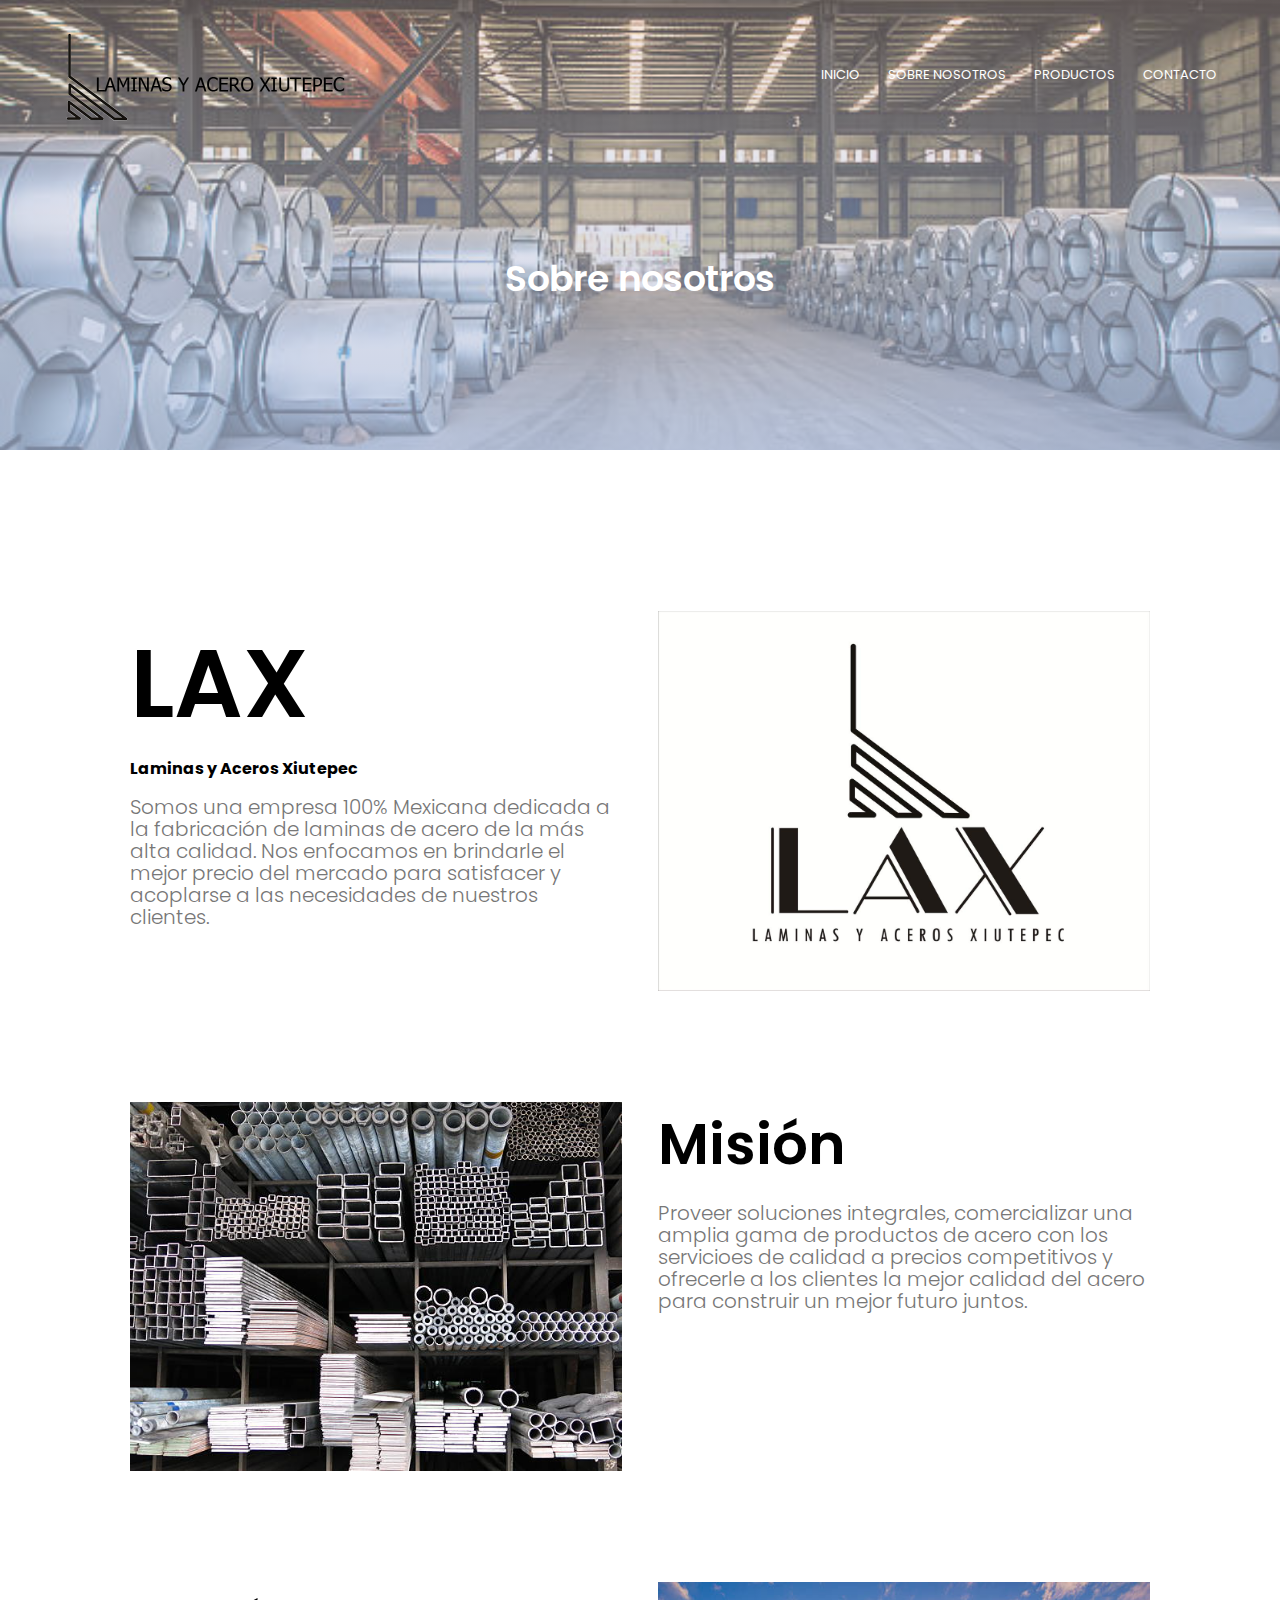
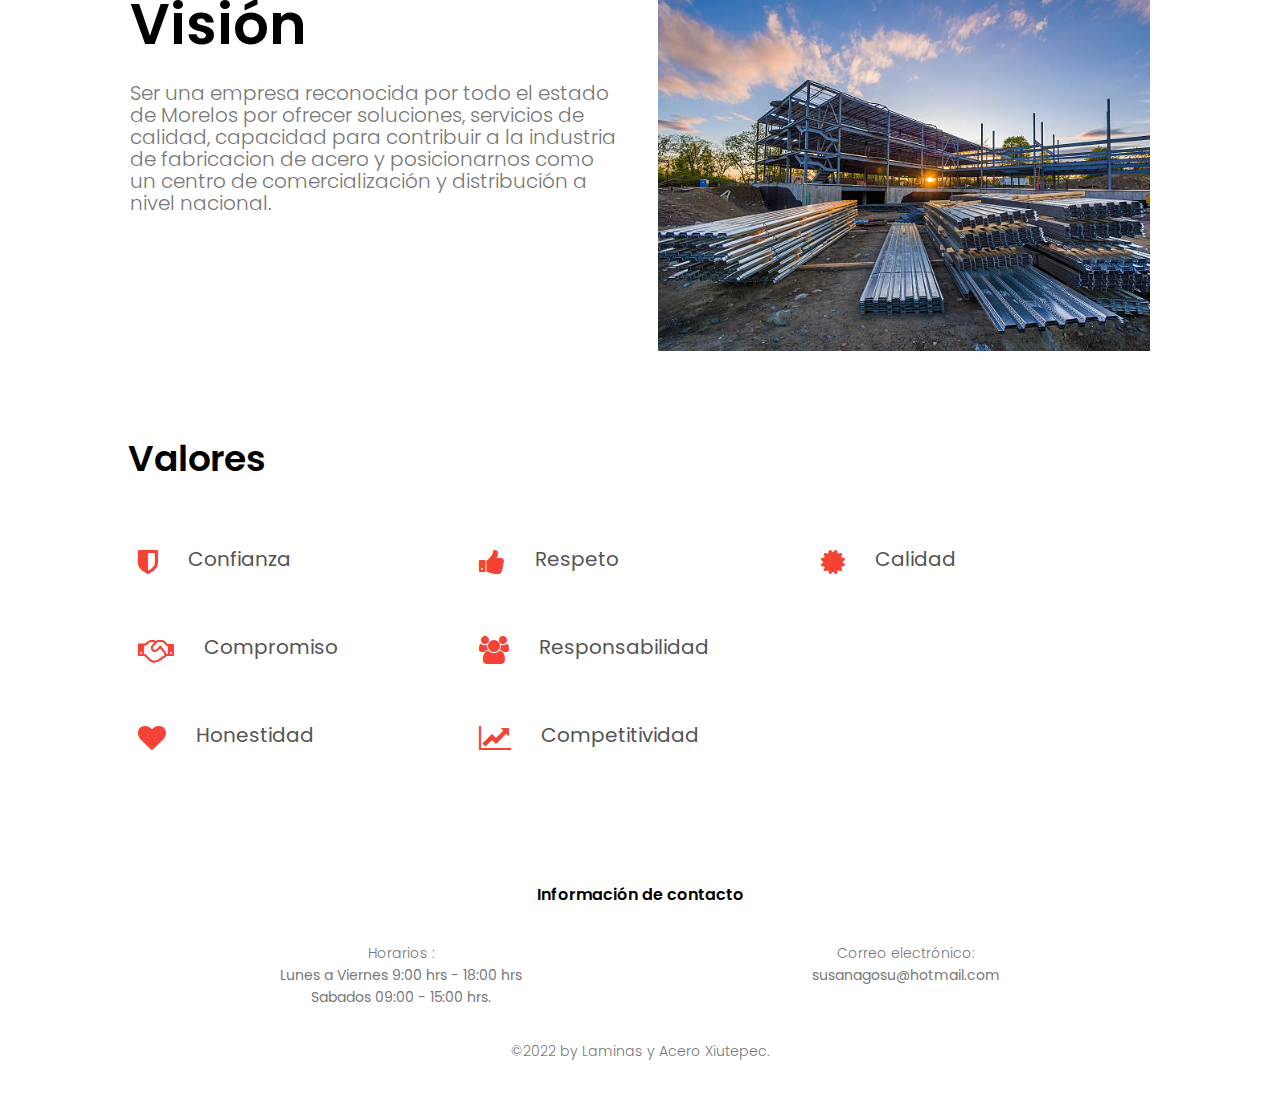
<file: about.html>
<html>
<head>
<meta name="viewport" content="width=device-width, initial-scale=1.0">
<link rel="apple-touch-icon" sizes="180x180" href="images/favicon/apple-touch-icon.png">
<link rel="icon" type="image/png" sizes="32x32" href="images/favicon/favicon-32x32.png">
<link rel="icon" type="image/png" sizes="16x16" href="images/favicon/favicon-16x16.png">
<link rel="manifest" href="/site.webmanifest">
<title>LAX</title>
<link rel="stylesheet" href="style.css">
<link href="https://fonts.googleapis.com/css?family=Poppins:100,200,300,400,600,700&display=swap" rel="stylesheet">
<link rel="stylesheet" href="https://stackpath.bootstrapcdn.com/font-awesome/4.7.0/css/font-awesome.min.css"> 
</head>
<body>
    <section class="sub-header">
        <nav>
            <a href="index.html"><img src="images/logo3.png"></a>
            <div class="nav-links" id="navLinks">  
                <i class="fa fa-close" onclick="hideMenu()"></i>
                <ul>
                    <li><a href="index.html">INICIO</a></li>
                    <li><a href="about.html">SOBRE NOSOTROS</a></li>
                    <li><a href="productos.html">PRODUCTOS</a></li>
                    <li><a href="contact.html">CONTACTO</a></li>
                </ul>
            </div>
            <i class="fa fa-bars" onclick="showMenu()"></i>
        </nav>   
            <h1>Sobre nosotros</h1>
    </section>
    
    
<!------- about us content -------->
    
<section class="about-us">
    <div class="row">
        <div class="about-col">
            <h1 class="titulo">LAX</h1>
            <h4>Laminas y Aceros Xiutepec</h4>
            <p> Somos una empresa 100% Mexicana dedicada a la fabricación de laminas de acero de la más alta calidad. Nos enfocamos en brindarle el mejor precio del mercado para satisfacer y acoplarse a las necesidades de nuestros clientes.</p>
        </div>
        <div class="about-col">
            <img src="images/logo2.jpg">
        </div>
    </div>  
    <div class="row">
        <div class="about-col">
            <img src="images/about/m2.jpg">
        </div>
        <div class="about-col">
            <h1>Misión</h1>
            <p>Proveer soluciones integrales, comercializar una amplia gama de productos de acero con los servicioes de calidad a precios competitivos y
                ofrecerle a los clientes la mejor calidad del acero para construir un mejor futuro juntos. 
            </p>
        </div>
    </div> 
    <div class="row">
        <div class="about-col">
            <h1>Visión</h1>
            <p>Ser una empresa reconocida por todo el estado de Morelos por ofrecer soluciones, servicios de calidad, capacidad para contribuir a la industria 
                de fabricacion de acero y posicionarnos como un centro de comercialización y distribución a nivel nacional.
            </p>
        </div>
        <div class="about-col">
            <img src="images/about/v2.jpg">
        </div>
    </div>    
</section>

<section class="contact-us">
    <h1>Valores</h1>
    <div class="row">
        <div class="contact-col">
            <div>
                <i class="fa fa-shield"></i>
                <span>
                    <h5>Confianza</h5>
                </span>
            </div>
            <div>
                <i class="fa fa-handshake-o"></i>
                <span>
                    <h5>Compromiso</h5>
                </span>
            </div>
            <div>
                <i class="fa fa-heart"></i>
                <span>
                    <h5>Honestidad</h5>
                </span>
            </div>
        </div>
        <div class="contact-col">
            <div>
                <i class="fa fa-thumbs-up"></i>
                <span>
                    <h5>Respeto</h5>
                </span>
            </div>
            <div>
                <i class="fa fa-users"></i>
                <span>
                    <h5>Responsabilidad</h5>
                </span>
            </div>
            <div>
                <i class="fa fa-line-chart"></i>
                <span>
                    <h5>Competitividad</h5>
                </span>
            </div>
        </div>
        <div class="contact-col">
            <div>
                <i class="fa fa-certificate"></i>
                <span>
                    <h5>Calidad</h5>
                </span>
            </div>
        </div>
    </div>
</section>
    
<!-------- footer ---------->

<section class="footer">
    <h4>Información de contacto</h4>
        <div class="row-foot">
                <p>Horarios : <br> <b> Lunes a Viernes 9:00 hrs - 18:00 hrs <br> Sabados 09:00 - 15:00 hrs.</b> <br></p>
                <p>Correo electrónico: <br> <b>susanagosu@hotmail.com</b> <br></p>
        </div>
        <p>©2022 by Laminas y Acero Xiutepec.</p>
</section>    
  
  
<!----JavaScript for toggle menu---->
<script>
    var navLinks = document.getElementById("navLinks");

    function showMenu() {
        navLinks.style.right = "0";
    }

    function hideMenu() {
        navLinks.style.right = "-200px";
    }
</script> 
    
</body>
</html>
</file>
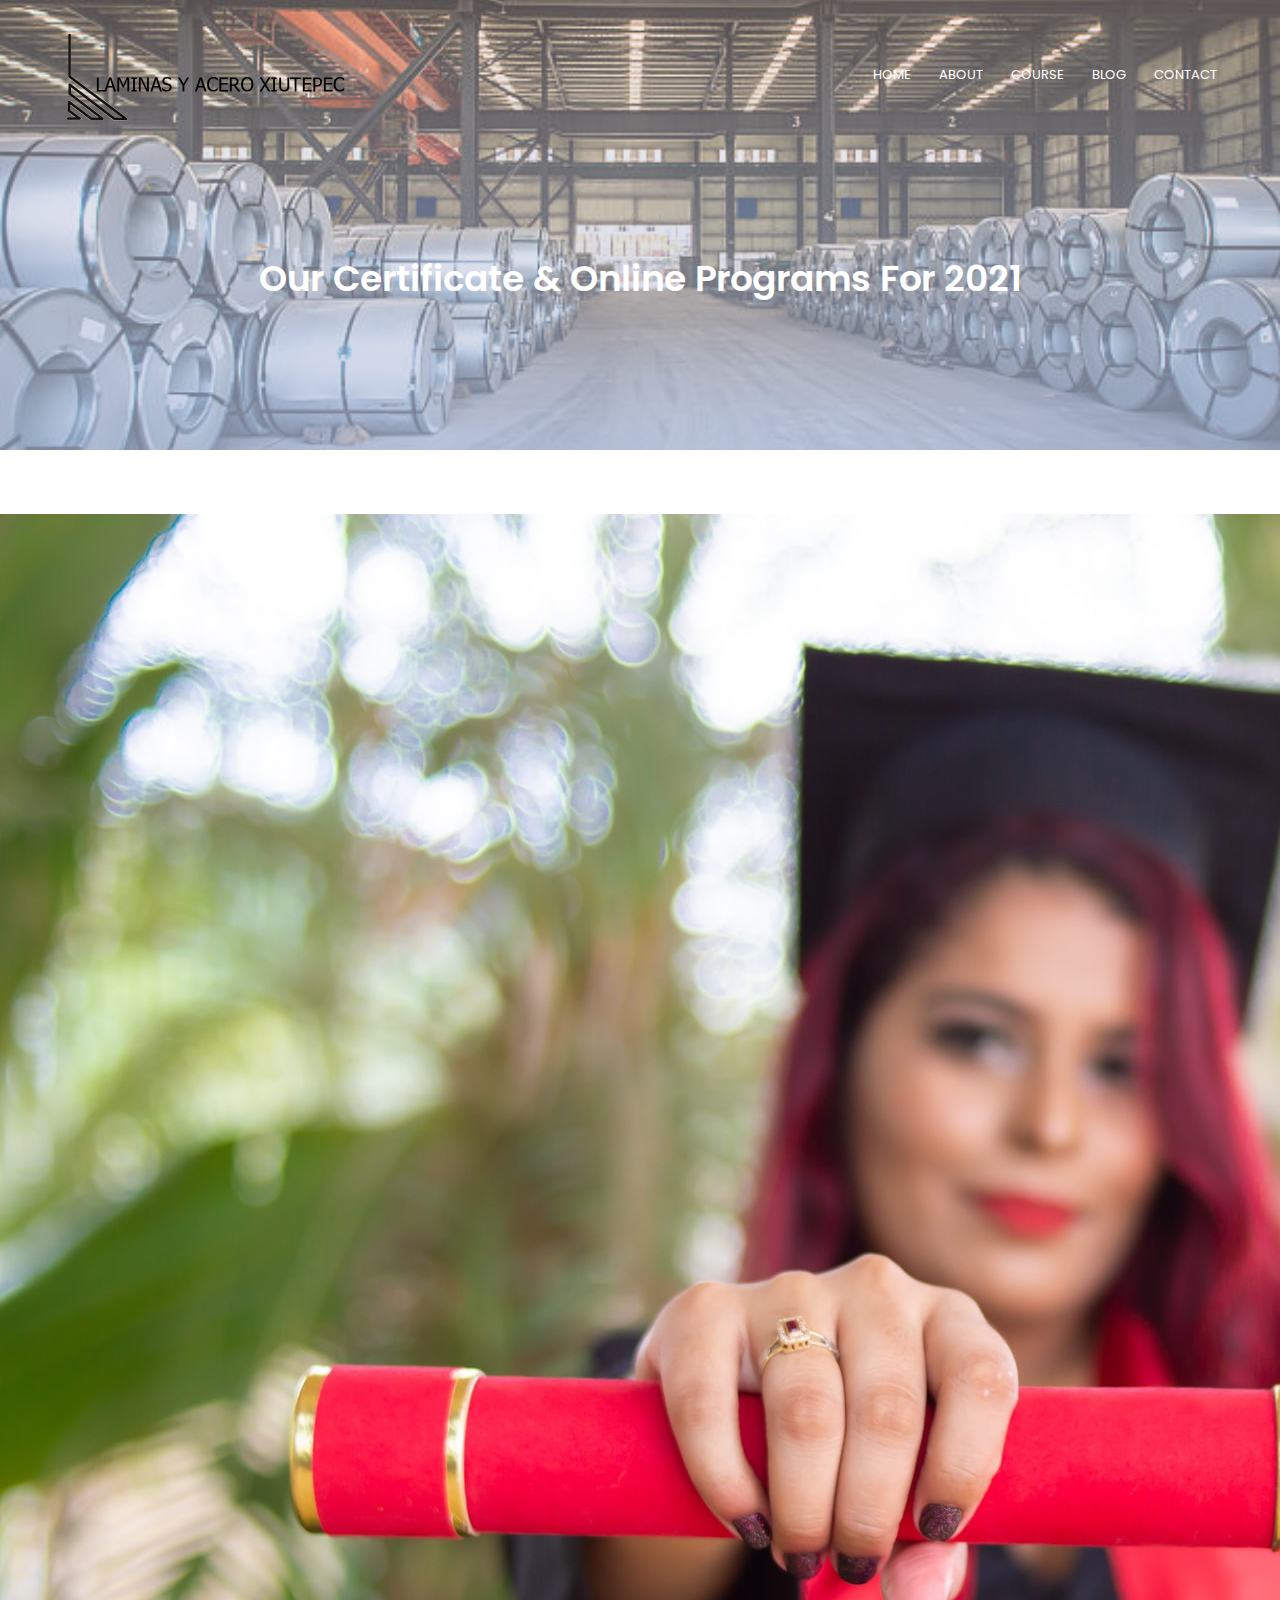
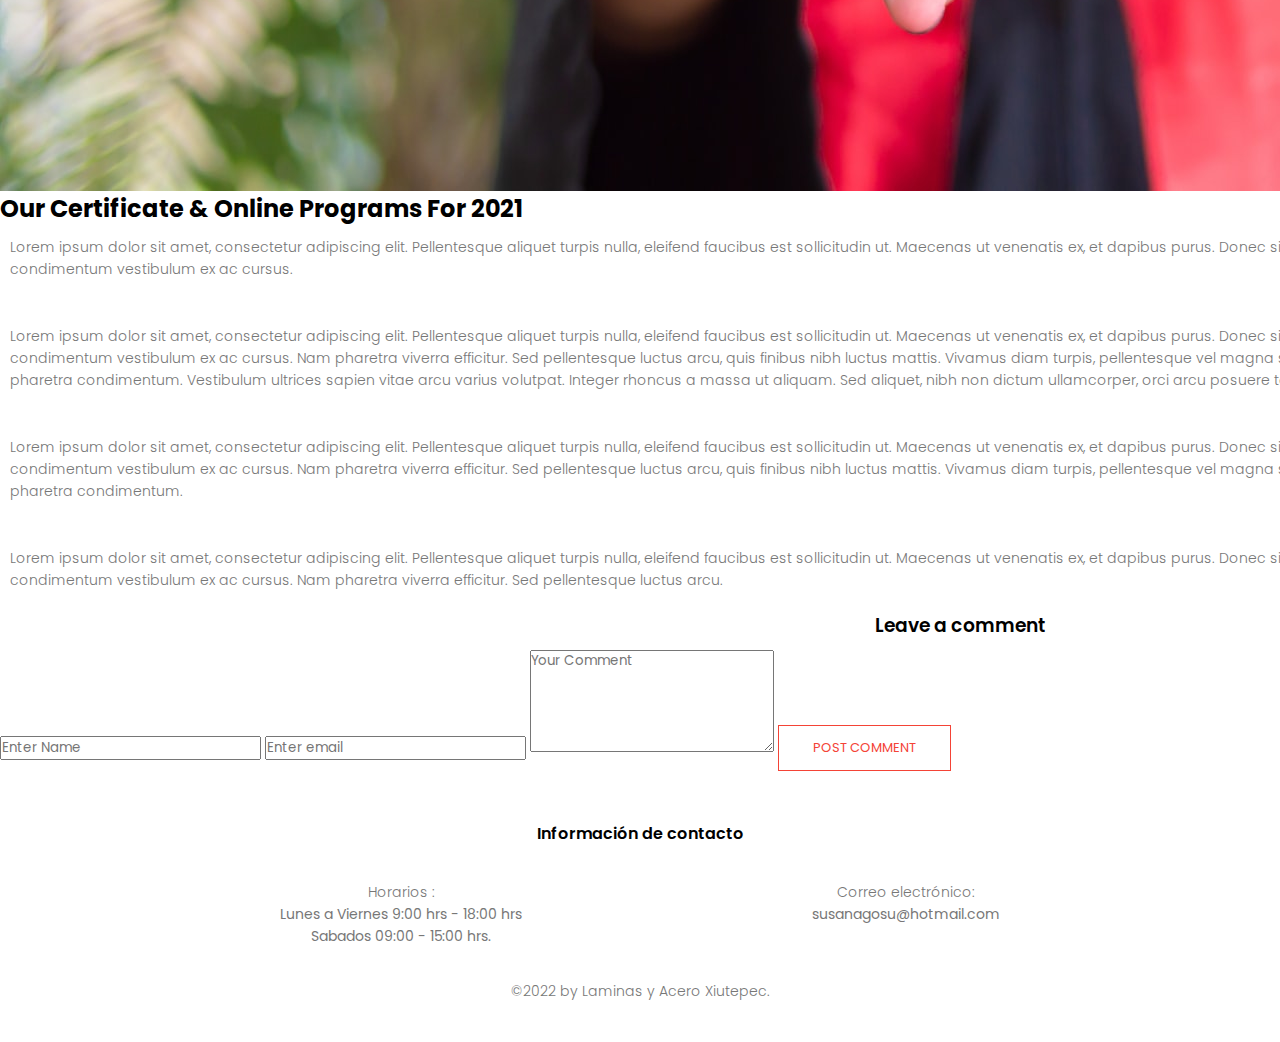
<file: blog.html>
<html>
<head>
<meta name="viewport" content="width=device-width, initial-scale=1.0">
<title>University Website Design - Easy Tutorials</title>
<link rel="stylesheet" href="style.css">
<link href="https://fonts.googleapis.com/css?family=Poppins:100,200,300,400,600,700&display=swap" rel="stylesheet">
<link rel="stylesheet" href="https://stackpath.bootstrapcdn.com/font-awesome/4.7.0/css/font-awesome.min.css"> 
</head>
<body>
    <section class="sub-header">
        <nav>
            <a href="index.html"><img src="images/logo3.png"></a>
            <div class="nav-links" id="navLinks">  
                <i class="fa fa-close" onclick="hideMenu()"></i>
                <ul>
                    <li><a href="index.html">HOME</a></li>
                    <li><a href="about.html">ABOUT</a></li>
                    <li><a href="course.html">COURSE</a></li>
                    <li><a href="blog.html">BLOG</a></li>
                    <li><a href="contact.html">CONTACT</a></li>
                </ul>
            </div>
            <i class="fa fa-bars" onclick="showMenu()"></i>
        </nav>
            <h1>Our Certificate & Online Programs For 2021</h1>
    </section>
    
<!---------- Blog Page Content ---------->
    
    <section class="blog-content">
    <div class="row">
    <div class="blog-left">
        <img src="images/certificate.jpg">
        <h2>Our Certificate & Online Programs For 2021</h2>
        
        <p>Lorem ipsum dolor sit amet, consectetur adipiscing elit. Pellentesque aliquet turpis nulla, eleifend faucibus est sollicitudin ut. Maecenas ut venenatis ex, et dapibus purus. Donec sit amet nisl non justo malesuada fermentum. Donec eget felis dolor. Suspendisse condimentum vestibulum ex ac cursus.</p>
        <br>
        <p>Lorem ipsum dolor sit amet, consectetur adipiscing elit. Pellentesque aliquet turpis nulla, eleifend faucibus est sollicitudin ut. Maecenas ut venenatis ex, et dapibus purus. Donec sit amet nisl non justo malesuada fermentum. Donec eget felis dolor. Suspendisse condimentum vestibulum ex ac cursus. Nam pharetra viverra efficitur. Sed pellentesque luctus arcu, quis finibus nibh luctus mattis. Vivamus diam turpis, pellentesque vel magna sit amet, sollicitudin efficitur tortor. Etiam ornare lacinia iaculis. Cras nec dui eu nibh pharetra condimentum. Vestibulum ultrices sapien vitae arcu varius volutpat. Integer rhoncus a massa ut aliquam. Sed aliquet, nibh non dictum ullamcorper, orci arcu posuere tortor, vitae ultrices nulla tortor nec sapien. Vestibulum ac nibh at leo maximus molestie.</p>
        <br>
        <p>Lorem ipsum dolor sit amet, consectetur adipiscing elit. Pellentesque aliquet turpis nulla, eleifend faucibus est sollicitudin ut. Maecenas ut venenatis ex, et dapibus purus. Donec sit amet nisl non justo malesuada fermentum. Donec eget felis dolor. Suspendisse condimentum vestibulum ex ac cursus. Nam pharetra viverra efficitur. Sed pellentesque luctus arcu, quis finibus nibh luctus mattis. Vivamus diam turpis, pellentesque vel magna sit amet, sollicitudin efficitur tortor. Etiam ornare lacinia iaculis. Cras nec dui eu nibh pharetra condimentum.</p>
        <br>
        <p>Lorem ipsum dolor sit amet, consectetur adipiscing elit. Pellentesque aliquet turpis nulla, eleifend faucibus est sollicitudin ut. Maecenas ut venenatis ex, et dapibus purus. Donec sit amet nisl non justo malesuada fermentum. Donec eget felis dolor. Suspendisse condimentum vestibulum ex ac cursus. Nam pharetra viverra efficitur. Sed pellentesque luctus arcu.</p>
        
        <div class="comment-box">
            <h3>Leave a comment</h3>
            <form class="comment-form">
                    <input type="text" placeholder="Enter Name">
                    <input type="email" placeholder="Enter email">
                    <textarea rows="5" placeholder="Your Comment"></textarea>
                    <button type="submit" class="hero-btn red-btn">POST COMMENT</button>
            </form>
        </div>
    </div>
        
    <div class="blog-right">
        
        
            <h3>Post Categories</h3>
            <div>
                <span>Business Analytics</span>
                <span>21</span>
            </div>
            <div>
                <span>Data Science</span>
                <span>28</span>
            </div>
            <div>
                <span>Machine Learning</span>
                <span>15</span>
            </div>
            <div>
                <span>Computer Science</span>
                <span>34</span>
            </div>
            <div>
                <span>AutoCAD</span>
                <span>42</span>
            </div>
            <div>
                <span>Journalism</span>
                <span>22</span>
            </div>
            <div>
                <span>Commerce</span>
                <span>13</span>
            </div>
           
        </div> 
    
    </div>
    </section>
    
<!-------- footer ---------->

<section class="footer">
    <h4>Información de contacto</h4>
        <div class="row-foot">
                <p>Horarios : <br> <b> Lunes a Viernes 9:00 hrs - 18:00 hrs <br> Sabados 09:00 - 15:00 hrs.</b> <br></p>
                <p>Correo electrónico: <br> <b>susanagosu@hotmail.com</b> <br></p>
        </div>
        <p>©2022 by Laminas y Acero Xiutepec.</p>
</section>    
  
  
<!----JavaScript for toggle menu---->
<script>
    var navLinks = document.getElementById("navLinks");

    function showMenu() {
        navLinks.style.right = "0";
    }

    function hideMenu() {
        navLinks.style.right = "-200px";
    }
</script> 
    
</body>
</html>
</file>
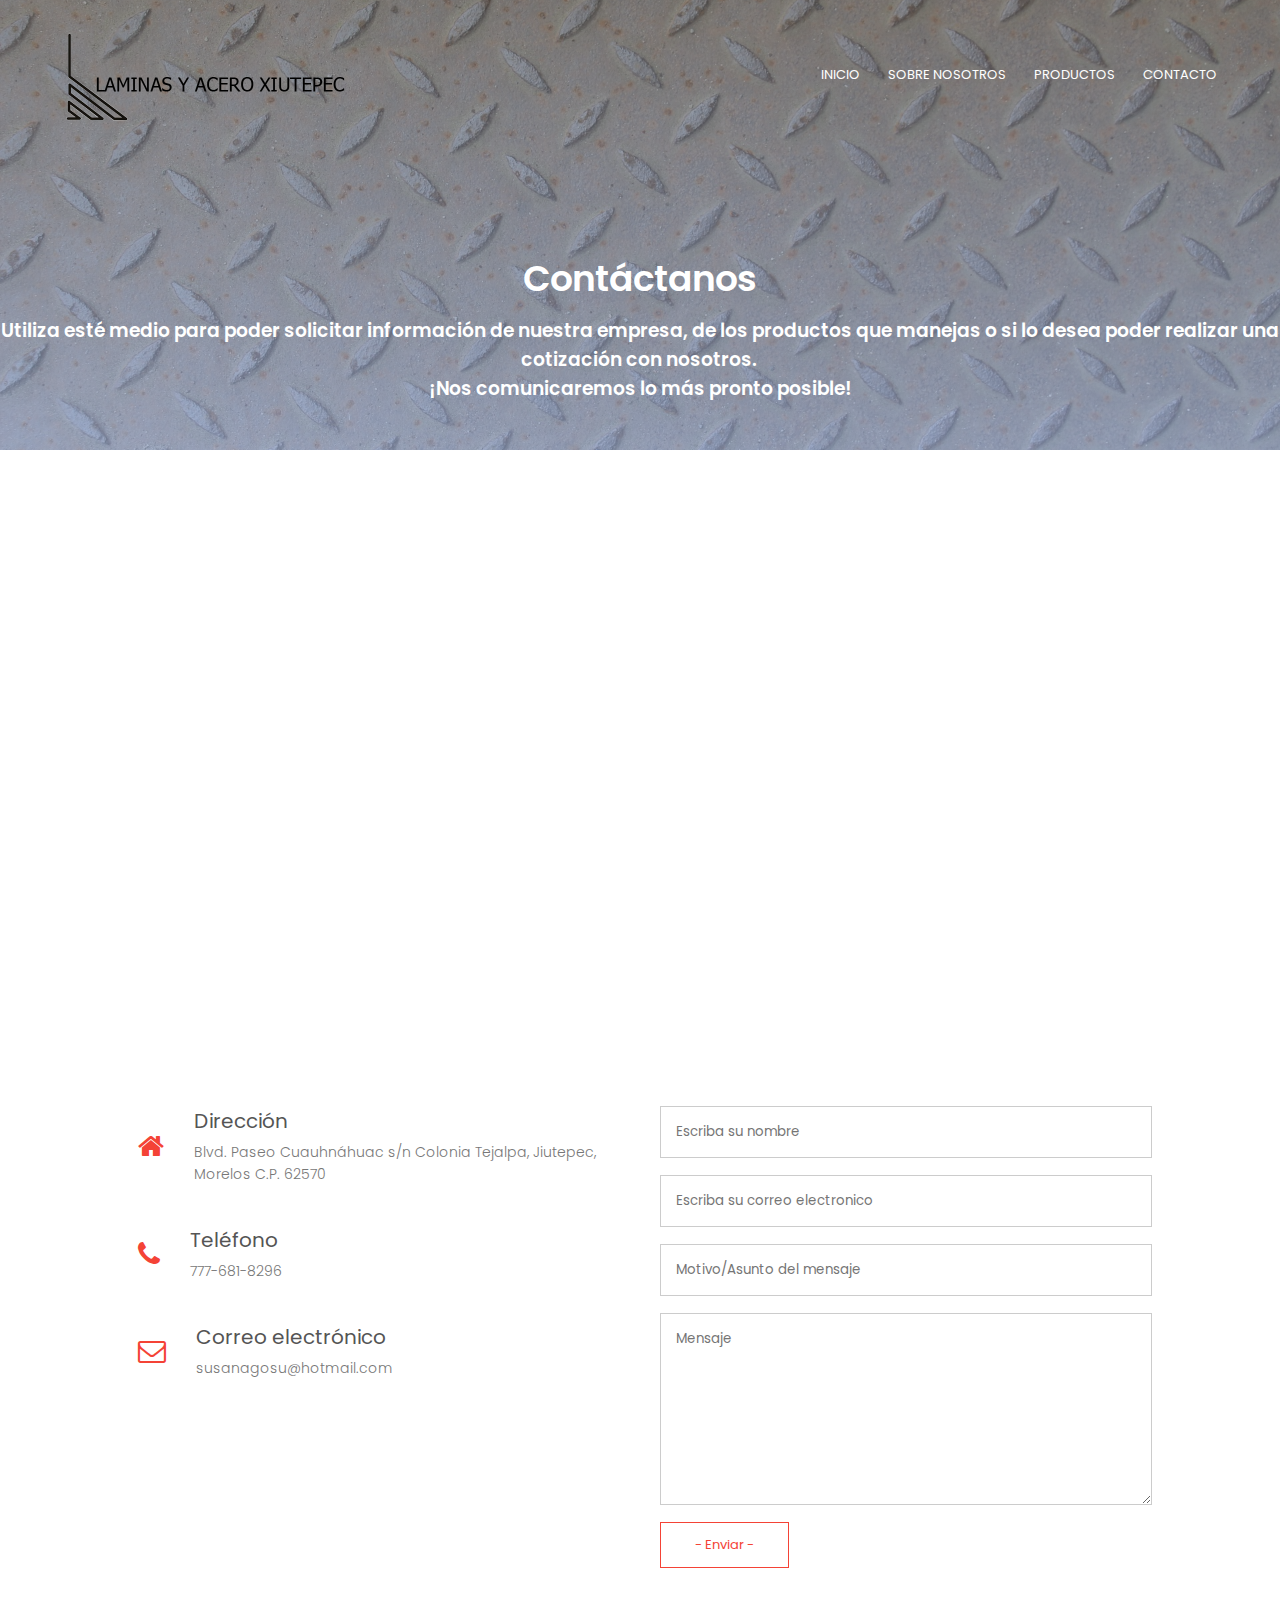
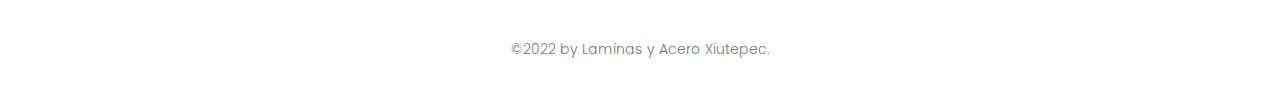
<file: contact.html>
<html>
<head>
<meta name="viewport" content="width=device-width, initial-scale=1.0">
<link rel="apple-touch-icon" sizes="180x180" href="images/favicon/apple-touch-icon.png">
<link rel="icon" type="image/png" sizes="32x32" href="images/favicon/favicon-32x32.png">
<link rel="icon" type="image/png" sizes="16x16" href="images/favicon/favicon-16x16.png">
<link rel="manifest" href="/site.webmanifest">
<title>LAX</title>
<link rel="stylesheet" href="style.css">
<link href="https://fonts.googleapis.com/css?family=Poppins:100,200,300,400,600,700&display=swap" rel="stylesheet">
<link rel="stylesheet" href="https://stackpath.bootstrapcdn.com/font-awesome/4.7.0/css/font-awesome.min.css"> 
</head>
<body>
    <section class="sub-header2">
        <nav>
            <a href="index.html"><img src="images/logo3.png"></a>
            <div class="nav-links" id="navLinks">  
                <i class="fa fa-close" onclick="hideMenu()"></i>
                <ul>
                    <li><a href="index.html">INICIO</a></li>
                    <li><a href="about.html">SOBRE NOSOTROS</a></li>
                    <li><a href="productos.html">PRODUCTOS</a></li>
                    <li><a href="contact.html">CONTACTO</a></li>
                </ul>
            </div>
            <i class="fa fa-bars" onclick="showMenu()"></i>
        </nav>
            <h1>Contáctanos</h1>
            <h3>Utiliza esté medio para poder solicitar información de nuestra empresa, de los productos que manejas o si lo desea poder realizar una cotización con nosotros. 
                <br> ¡Nos comunicaremos lo más pronto posible!</h3>
    </section>
    
    
<!------- Contact Us ------->
 
    <section class="location">
            <iframe src="https://www.google.com/maps/embed?pb=!1m18!1m12!1m3!1d943.664208465911!2d-99.17427871187894!3d18.90229916797754!2m3!1f0!2f0!3f0!3m2!1i1024!2i768!4f13.1!3m3!1m2!1s0x85ce753e8b6232cb%3A0x3cf59eb5641ce828!2sLaminas%20y%20Aceros%20Xuitepec%20LAX!5e0!3m2!1ses-419!2smx!4v1670811615667!5m2!1ses-419!2smx" width="720" height="445" frameborder="0" style="border:0" allowfullscreen></iframe>
    </section>
    
    <section class="contact-us">
            <div class="row">
                <div class="contact-col">
                    <div>
                        <i class="fa fa-home"></i>
                        <span>
                            <h5>Dirección</h5>
                            <p>Blvd. Paseo Cuauhnáhuac s/n Colonia Tejalpa, Jiutepec, Morelos C.P. 62570</p>
                        </span>
                    </div>
                    <div>
                        <i class="fa fa-phone"></i>
                        <span>
                            <h5>Teléfono</h5>
                            <p>777-681-8296</p>
                        </span>
                    </div>
                    <div>
                        <i class="fa fa-envelope-o"></i>
                        <span>
                            <h5>Correo electrónico</h5>
                            <p>susanagosu@hotmail.com</p>
                        </span>
                    </div>
                </div>
                <div class="contact-col">
                    <form method="post" action="contact-form-handler.php">
                    <input type="text" name="name" placeholder="Escriba su nombre" required>
                    <input type="email" name="email" placeholder="Escriba su correo electronico" required>
                    <input type="text" name="subject" placeholder="Motivo/Asunto del mensaje" required>
                    <textarea rows="8" name="message" placeholder="Mensaje" required></textarea>
                    <button type="submit" class="hero-btn red-btn"> - Enviar -</button>
                    </form> 
                </div>
            </div>
    </section>
    
<!-------- footer ---------->

<section class="footer">

        <p>©2022 by Laminas y Acero Xiutepec.</p>
</section>    
  
  
<!----JavaScript for toggle menu---->
<script>
    var navLinks = document.getElementById("navLinks");

    function showMenu() {
        navLinks.style.right = "0";
    }

    function hideMenu() {
        navLinks.style.right = "-200px";
    }
</script> 
    
</body>
</html>
</file>
<file: style.css>
*{
    margin: 0;
    padding: 0;
    font-family: 'Poppins', sans-serif;
}
.header{
    min-height: 100vh;
    width: 100%;
    background-image: linear-gradient(rgba(175, 176, 180, 0.7),rgba(112, 113, 116, 0.7)),url(images/fondo.jpg);
    background-position: center;
    background-size: cover;
    position: relative;
    overflow: hidden;
}

nav{
    display: flex;
    padding: 2% 4%;
    justify-content: space-between;
    align-items: center;
}
nav img{
    width: 300px;
}
.nav-links{
    flex: 1;
    text-align: right;
}
.nav-links ul li{
    list-style: none;
    display: inline-block;
    padding: 8px 12px;
    position: relative;
}
.nav-links ul li a{
    color: #fff;
    text-decoration: none;
    font-size: 13px;
}
.nav-links ul li::after{
    content: '';
    width: 0%;
    height: 2px;
    background: #f44336;
    display: block;
    margin: auto;
    transition: .5s;    
}
.nav-links ul li:hover::after{
    width: 100%;
}
nav .fa{
    display: none;
}

.text-box{
    width: 90%;
    color: #fff;
    position: absolute;
    top: 50%;
    left: 50%;
    transform: translate(-50%, -50%);
    text-align: center;
}
.text-box h1{
    font-size: 192;
}
.text-box p{
    margin: 20px 0 40px;
    font-size: 48px;
    color: #fff;
}
.hero-btn {
    display: inline-block;
    text-decoration: none;
    color: #fff;
    border: 1px solid #fff;
    padding: 12px 34px;
    font-size: 13px;
    background: transparent;
    position: relative;
    cursor: pointer;
    transition: 1s;
}

.hero-btn:hover{
    border: 1px solid #f44336;
    background: #f44336;
}


@media(max-width: 700px)
{
   .nav-links ul li
    {
        display: block;
    }
    .nav-links
    {
        position: fixed;
        background: #f44336;
        height: 100vh;
        width: 200px;
        top: 0;
        right: -200px;
        text-align: left;
        z-index: 2;
        transition: 0.5s;
    }
    .nav-links ul{
        padding: 30px;
    }
    nav .fa{
        display: block;
        color: #fff;
        margin: 10px;
        font-size: 22px;
        cursor: pointer; 
    }
    .text-box h1{
        font-size: 64px;
    }
    .text-box p{
        font-size: 30px;
    }
}

/*---------- un poco de nosotros --------*/

.nosotros{
    width: 80%;
    margin: auto;
    text-align: center;
    padding-top: 100px;
}
h1{
    font-size: 36px;
    font-weight: 600;
}
p{
    color: #777;
    font-size: 14px;
    font-weight: 300;
    line-height: 22px;
    padding: 10px;
}
.row{
    margin-top: 5%;
    display: flex;
    justify-content: space-between;  
}
  
.nosotros-col{
    flex-basis: 31%;
    background: #fff3f3;
    border-radius: 10px;
    margin-bottom: 5%;
    padding: 20px 12px;
    box-sizing: border-box;
    transition: .5s;
}
h3{
    text-align: center;
    font-weight: 600;
    margin: 10px 0;
}
.nosotros-col:hover{
    box-shadow: 0 0 20px 0px rgba(0, 0, 0, 0.2);
}

@media (max-width:700px){
    .row{
        flex-direction: column;
    }
} 

/*---------------- prd ----------------*/

.prd{
    width: 80%;
    margin: auto;
    text-align: center;
    padding-top: 50px;
}
.prd-col{
    flex-basis: 32%;
    border-radius: 10px;
    margin-bottom: 30px;
    position: relative;
    overflow: hidden;
}
.prd-col img{
    width: 100%;
}

.layer{
    background: transparent;
    height: 100%;
    width: 100%;
    top: 0;
    left: 0;
    position: absolute;
    transition: .5s;
}
.layer:hover{
    background: rgba(226, 0, 0, 0.7);
}
.layer h3{
    width: 100%;
    font-weight: 500;
    color: #fff;
    font-size: 26px;
    bottom: 0;
    left: 50%;
    transform: translateX(-50%);
    position: absolute;
    opacity: 0;
    transition: .5s;
}
.layer:hover h3{
    bottom: 49%;
    opacity: 1;
}

/*-------------- Facilities ----------------*/

.facility{
    width: 80%;
    margin: auto;
    text-align: center;
    padding-top: 50px;
}
.facility-col{
    flex-basis: 31%;
    border-radius: 10px;
    margin-bottom: 1%;
    text-align: left;
}
.facility-col img{
    width: 100%;
    border-radius: 10px;
}
.facility-col p{
    padding: 0;
}
.facility-col h3{
    margin-top: 2px;
    margin-bottom: 1px;
    text-align: left;
}

.facility2{
    width: 80%;
    margin: auto;
    text-align: center;
    padding-top: 5px;
}
.facility2-col{
    flex-basis: 31%;
    border-radius: 10px;
    margin-bottom: 1%;
    text-align: left;
}
.facility2-col img{
    width: 100%;
    border-radius: 10px;
}
.facility2-col p{
    padding: 0;
}
.facility2-col h3{
    margin-top: 2px;
    margin-bottom: 1px;
    text-align: left;
}

/*---------------- testimonials ------------------*/

.testimonials{
    width: 80%;
    margin: auto;
    padding-top: 100px;
    text-align: center;
}

.testimonial-col{
    flex-basis: 44%;
    border-radius: 10px;
    margin-bottom: 5%;
    text-align: left;
    background: #fff3f3;
    padding: 25px;
    cursor: pointer;
    display: flex;
}
.testimonial-col img{
    height: 40px;
    margin-left: 5px;
    margin-right: 30px;
    border-radius: 50%;
}
.testimonial-col p{
    padding: 0;
}
.testimonial-col h3{
    margin-top: 15px;
    text-align: left;
}
.testimonial-col .fa{
    color: #f44336;
}

@media(max-width:700px){
    .testimonial-col img{
        margin-left: 0px;
        margin-right: 15px;
    }
}

/*-------- Call To Action ----------*/


.cta{
    margin: 100px auto;
    width: 80%;
    background-image: linear-gradient(rgba(0,0,0,0.7),rgba(0,0,0,0.7)),url(images/banner2.jpg);
    background-position: center;
    background-size: cover;
    border-radius: 10px;
    text-align: center;
    padding: 100px 0;
}
.cta h1{
    color: #fff;
    margin-bottom: 40px; 
    padding: 0; 
}

@media(max-width:700px){
    .cta h1{
        font-size: 24px;
    }
}

/*--------------Footer---------------*/

.footer{
    width: 100%;
    text-align: center;
    padding: 30px 0;
}
.row-foot{
    flex-basis: 7%;
    border-radius: 10px;
    margin-bottom: 1%;
    display:flex;
    justify-content: space-evenly;  
    text-align: center; 

}
.footer h4{
    margin-bottom: 25px;
    margin-top: 20px;
    font-weight: 600;
}

.icons .fa{
    color: #f44336;
    margin: 0 13px;
    cursor: pointer;
    padding: 18px 0;
}
.fa-heart-o{
    color: #f44336;
}


/*--------------- About Us Page --------------*/


.sub-header{
    height: 50vh;
    width: 100%;
    background-image: linear-gradient(rgba(241, 219, 219, 0.356),rgba(176, 191, 221, 0.7)),url(images/about/bg8.jpg);
    background-position: center;
    background-size: cover;
    text-align: center;
    color: #fff;
}
.sub-header h1{
    margin-top: 100px;
}
.about-us{
    width: 80%;
    margin: auto;
    padding-top: 80px;
    padding-bottom: 50px;
}

.about-col{
    flex-basis: 48%;
    padding: 30px 2px;
}
.about-col h1{
    padding-top: 0;
    font-size: 3.5rem;
}
.about-us .titulo{
    font-size: 6rem;
}
.about-col p{
    padding: 15px 0 25px;
    font-size: 20px;
}

.hero-btn.red-btn{
    border: 1px solid #f44336;
    background: transparent;
    color: #f44336;
}
.hero-btn.red-btn:hover{
    border: 1px solid #f44336;
    background: #f44336;
    color: #fff;
}
.hero-btn.red-btn::after{
    background: #f44336;
}
.hero-btn.red-btn::before{
    background: #f44336;
}
.content-image{
    flex-basis: 50%;
}
.about-col img{
    width: 100%;
}

/*---------- Blog Page -------------*/



/*------- Contact Us Page ------------*/
.sub-header2{
    height: 50vh;
    width: 100%;
    background-image: linear-gradient(rgba(97, 97, 97, 0.623),rgba(143, 161, 197, 0.7)),url(images/bg3.jpg);
    background-position: center;
    background-size: cover;
    text-align: center;
    color: #fff;
}
.sub-header2 h1{
    margin-top: 100px;
}

.location{
    width: 80%;
    margin: auto;
    padding: 80px 0;
}
.location iframe{
    width: 100%;
}

.contact-us{
    width: 80%;
    margin: auto;
}
.contact-col{
    flex-basis: 48%;
    margin-bottom: 30px;
}

.contact-col div{
    display: flex;
    align-items: center;
    margin-bottom: 40px;
}

.contact-col div .fa{
    font-size: 28px;
    color: #f44336;
    margin: 10px;
    margin-right: 30px;
}
    
.contact-col div p{
    padding: 0;
}
.contact-col div h5{
    font-size: 20px;
    margin-bottom: 5px;
    color: #555;
    font-weight: 400;
    
}
.contact-col input, .contact-col textarea{
    width: 100%;
    padding: 15px;
    margin-bottom: 17px;
    outline: none;
    border: 1px solid #ccc;
}

.footer-link{
    text-decoration: none;
    color: #777;
}
</file>
